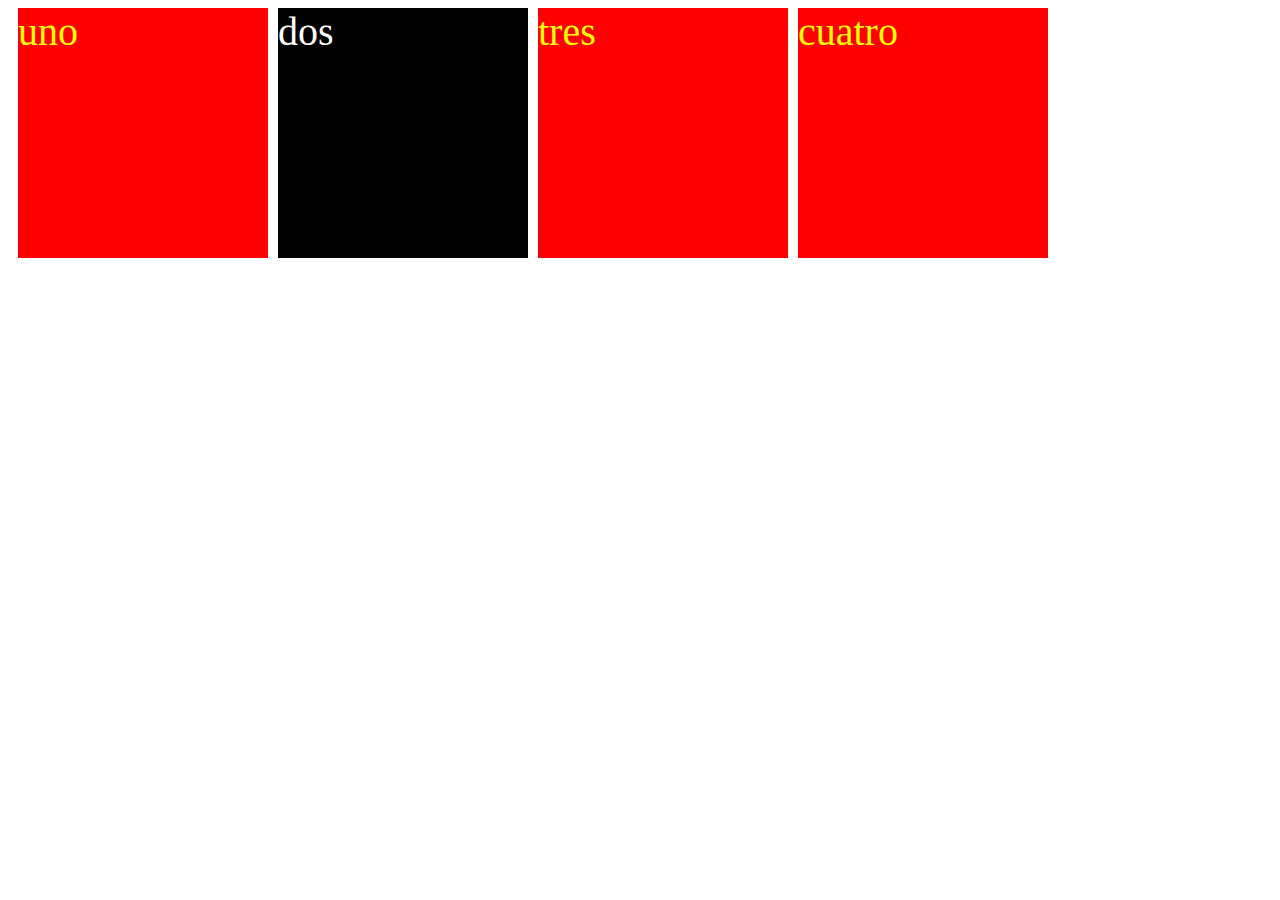
<file: JS-FRONT END_2022_1ercuatrimestre/CSS_Unidad2/index.html>
<!DOCTYPE html>
<html lang="es">
<head>
    <meta charset="UTF-8">
    <meta http-equiv="X-UA-Compatible" content="IE=edge">
    <meta name="viewport" content="width=device-width, initial-scale=1.0">
    <link rel="stylesheet" href="css/style.css">
    <title>Index</title>
</head>
<body>
    <div class="container">
        <div class="box">
            <a>uno</a>
        </div>
        <div class="box" id="box-two">
            <a>dos</a>
        </div>
        <div class="box">
            <a>tres</a>
        </div>
        <div class="box">
            <a>cuatro</a>
        </div>
    </div>
</body>
</html>
</file>
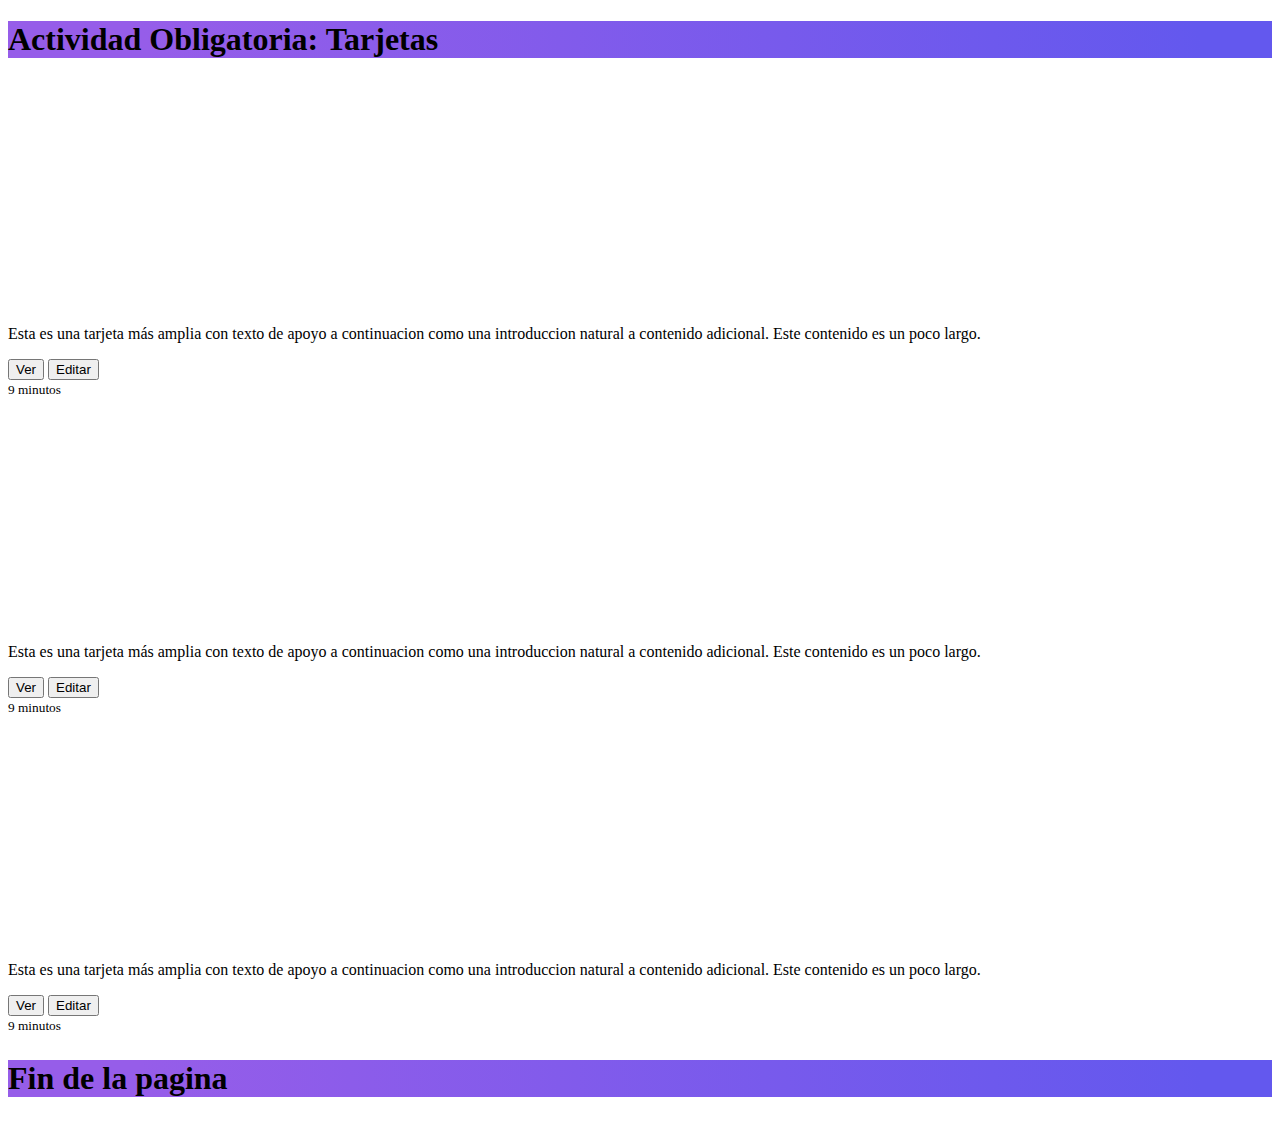
<file: js-front-end-2022-1er-cuatrimestre/bootstrap-unidad-1/index.html>
<!DOCTYPE html>
<html lang="en">
	<head>
		<meta charset="UTF-8" />
		<meta http-equiv="X-UA-Compatible" content="IE=edge" />
		<meta name="viewport" content="width=device-width, initial-scale=1.0" />
		<link rel="stylesheet" href="styles/style.css" />
		<link
			href="https://cdn.jsdelivr.net/npm/bootstrap@5.1.3/dist/css/bootstrap.min.css"
			rel="stylesheet"
			integrity="sha384-1BmE4kWBq78iYhFldvKuhfTAU6auU8tT94WrHftjDbrCEXSU1oBoqyl2QvZ6jIW3"
			crossorigin="anonymous"
		/>
		<title>Document</title>
	</head>

	<body class="d-flex flex-column justify-content-lg-start min-vh-100">
		<header class="py-2">
			<h1 class="display-4 text-center text-light">
				Actividad Obligatoria: Tarjetas
			</h1>
		</header>

		<div class="container my-4">
			<div class="row row-cols-1 row-cols-md-3 g-4">
				<!-- Tarjeta 1 -->
				<div class="col">
					<div class="card">
						<img class="card-img-top" />
						<div class="card-body">
							<p class="card-text">
								Esta es una tarjeta más amplia con texto de apoyo a continuacion
								como una introduccion natural a contenido adicional. Este
								contenido es un poco largo.
							</p>
							<div class="d-flex">
								<div
									class="btn-group btn-group-sm"
									role="group"
									aria-label="Basic example"
								>
									<button href="#" class="btn btn-outline-secondary">
										Ver
									</button>
									<button href="#" class="btn btn-outline-secondary">
										Editar
									</button>
								</div>
								<small class="text-end text-secondary my-auto ms-auto"
									>9 minutos</small
								>
							</div>
						</div>
					</div>
				</div>
				<!-- Tarjeta 2 -->
				<div class="col">
					<div class="card">
						<img class="card-img-top" />
						<div class="card-body">
							<p class="card-text">
								Esta es una tarjeta más amplia con texto de apoyo a continuacion
								como una introduccion natural a contenido adicional. Este
								contenido es un poco largo.
							</p>
							<div class="d-flex justify-content-between">
								<div
									class="btn-group btn-group-sm"
									role="group"
									aria-label="Basic example"
								>
									<button href="#" class="btn btn-outline-secondary">
										Ver
									</button>
									<button href="#" class="btn btn-outline-secondary">
										Editar
									</button>
								</div>
								<small class="text-end text-secondary my-auto">9 minutos</small>
							</div>
						</div>
					</div>
				</div>
				<!-- Tarjeta 3 -->
				<div class="col">
					<div class="card">
						<img class="card-img-top" />
						<div class="card-body">
							<p class="card-text">
								Esta es una tarjeta más amplia con texto de apoyo a continuacion
								como una introduccion natural a contenido adicional. Este
								contenido es un poco largo.
							</p>
							<div class="d-flex justify-content-between">
								<div
									class="btn-group btn-group-sm"
									role="group"
									aria-label="Basic example"
								>
									<button href="#" class="btn btn-outline-secondary">
										Ver
									</button>
									<button href="#" class="btn btn-outline-secondary">
										Editar
									</button>
								</div>
								<small class="text-end text-secondary my-auto">9 minutos</small>
							</div>
						</div>
					</div>
				</div>
			</div>
		</div>

		<footer class="mt-auto pt-2 pb-2">
			<h2 class="display-5 text-center text-light">Fin de la pagina</h2>
		</footer>

		<script
			src="https://cdn.jsdelivr.net/npm/bootstrap@5.1.3/dist/js/bootstrap.bundle.min.js"
			integrity="sha384-ka7Sk0Gln4gmtz2MlQnikT1wXgYsOg+OMhuP+IlRH9sENBO0LRn5q+8nbTov4+1p"
			crossorigin="anonymous"
		></script>
	</body>
</html>
</file>
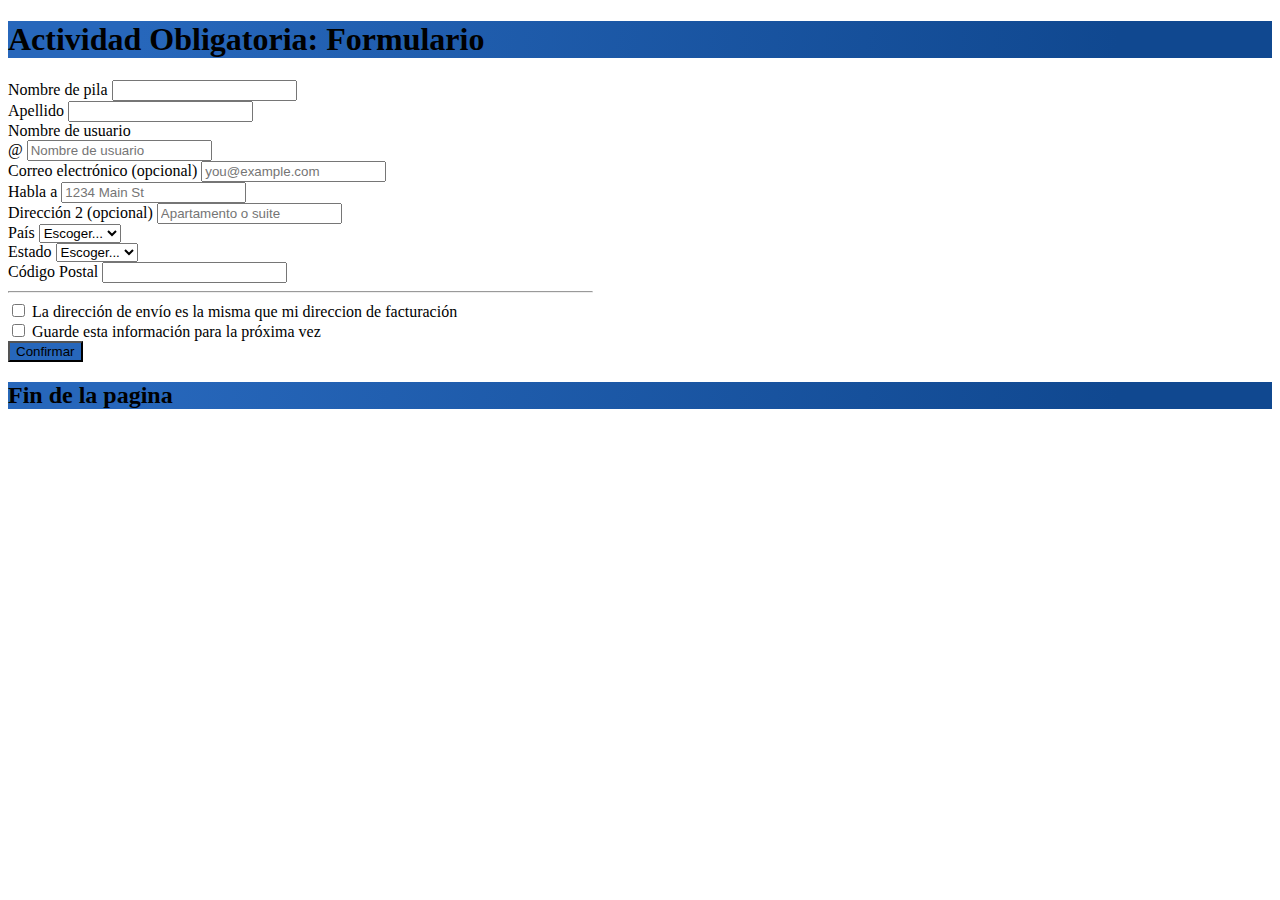
<file: js-front-end-2022-1er-cuatrimestre/bootstrap-unidad-2/index.html>
<!DOCTYPE html>
<html lang="en">
	<head>
		<meta charset="UTF-8" />
		<meta http-equiv="X-UA-Compatible" content="IE=edge" />
		<meta name="viewport" content="width=device-width, initial-scale=1.0" />
		<link
			href="https://cdn.jsdelivr.net/npm/bootstrap@5.1.3/dist/css/bootstrap.min.css"
			rel="stylesheet"
			integrity="sha384-1BmE4kWBq78iYhFldvKuhfTAU6auU8tT94WrHftjDbrCEXSU1oBoqyl2QvZ6jIW3"
			crossorigin="an onymous"
		/>
		<link rel="stylesheet" href="styles/style.css" />
		<title>Document</title>
	</head>

	<body class="d-flex flex-column justify-content-start min-vh-100">
		<header>
			<div class="pt-2 pb-2">
				<h1 class="display-4 text-center text-light">
					Actividad Obligatoria: Formulario
				</h1>
			</div>
		</header>

		<form class="form m-4 align-self-center">
			<div class="row g-4">
				<div class="col-md-6">
					<label for="name-input" class="form-label">Nombre de pila</label>
					<input type="text" class="form-control" id="name-input" />
				</div>
				<div class="col-md-6">
					<label for="lastname-input" class="form-label">Apellido</label>
					<input type="text" class="form-control" id="lastname-input" />
				</div>
				<div class="col-md-12">
					<label for="user-input" class="form-label">Nombre de usuario</label>
					<div class="input-group">
						<span class="input-group-text" id="addon1">@</span>
						<input
							type="text"
							id="user-input"
							class="form-control"
							placeholder="Nombre de usuario"
							aria-label="Nombre de usuario"
							aria-describedby="addon1"
						/>
					</div>
				</div>
				<div class="col-md-12">
					<label for="email-input" class="form-label"
						>Correo electrónico
						<span class="text-black-50">(opcional)</span></label
					>
					<input
						type="email"
						class="form-control"
						id="email-input"
						placeholder="you@example.com"
					/>
				</div>
				<div class="col-md-12">
					<label for="address-input" class="form-label">Habla a</label>
					<input
						type="text"
						class="form-control"
						id="address-input"
						placeholder="1234 Main St"
					/>
				</div>
				<div class="col-md-12">
					<label for="address2-input" class="form-label"
						>Dirección 2 <span class="text-secondary">(opcional)</span></label
					>
					<input
						type="text"
						class="form-control"
						id="address2-input"
						placeholder="Apartamento o suite"
					/>
				</div>
				<div class="col-md-5">
					<label for="country-input" class="form-label">País</label>
					<select id="country-input" class="form-select">
						<option selected>Escoger...</option>
						<option>Pais 1</option>
						<option>Pais 2</option>
						<option>Pais 3</option>
					</select>
				</div>
				<div class="col-md-4">
					<label for="state-input" class="form-label">Estado</label>
					<select id="state-input" class="form-select">
						<option selected>Escoger...</option>
						<option>Estado 1</option>
						<option>Estado 2</option>
						<option>Estado 3</option>
					</select>
				</div>
				<div class="col-md-3 mb-3">
					<label for="zipcode-input" class="form-label text-nowrap"
						>Código Postal</label
					>
					<input
						type="text"
						id="zipcode	-input"
						class="form-control"
						aria-label="Codigo Postal"
					/>
				</div>
			</div>
			<!-- Separarador horizontal-->
			<hr class="mb-4" />
			<div class="form-check">
				<input class="form-check-input" type="checkbox" id="same-dir-check" />
				<label class="form-check-label" for="same-dir-check">
					La dirección de envío es la misma que mi direccion de facturación
				</label>
			</div>
			<div class="form-check mb-3">
				<input class="form-check-input" type="checkbox" id="save-check" />
				<label class="form-check-label" for="save-check">
					Guarde esta información para la próxima vez
				</label>
			</div>
			<div class="text-end">
				<button type="submit" class="btn btn-primary mb-3">Confirmar</button>
			</div>
		</form>

		<footer class="mt-auto">
			<div class="pt-2 pb-2">
				<h2 class="display-5 text-center text-light">Fin de la pagina</h2>
			</div>
		</footer>

		<script
			src="https://cdn.jsdelivr.net/npm/bootstrap@5.1.3/dist/js/bootstrap.bundle.min.js"
			integrity="sha384-ka7Sk0Gln4gmtz2MlQnikT1wXgYsOg+OMhuP+IlRH9sENBO0LRn5q+8nbTov4+1p"
			crossorigin="anonymous"
		></script>
	</body>
</html>
</file>
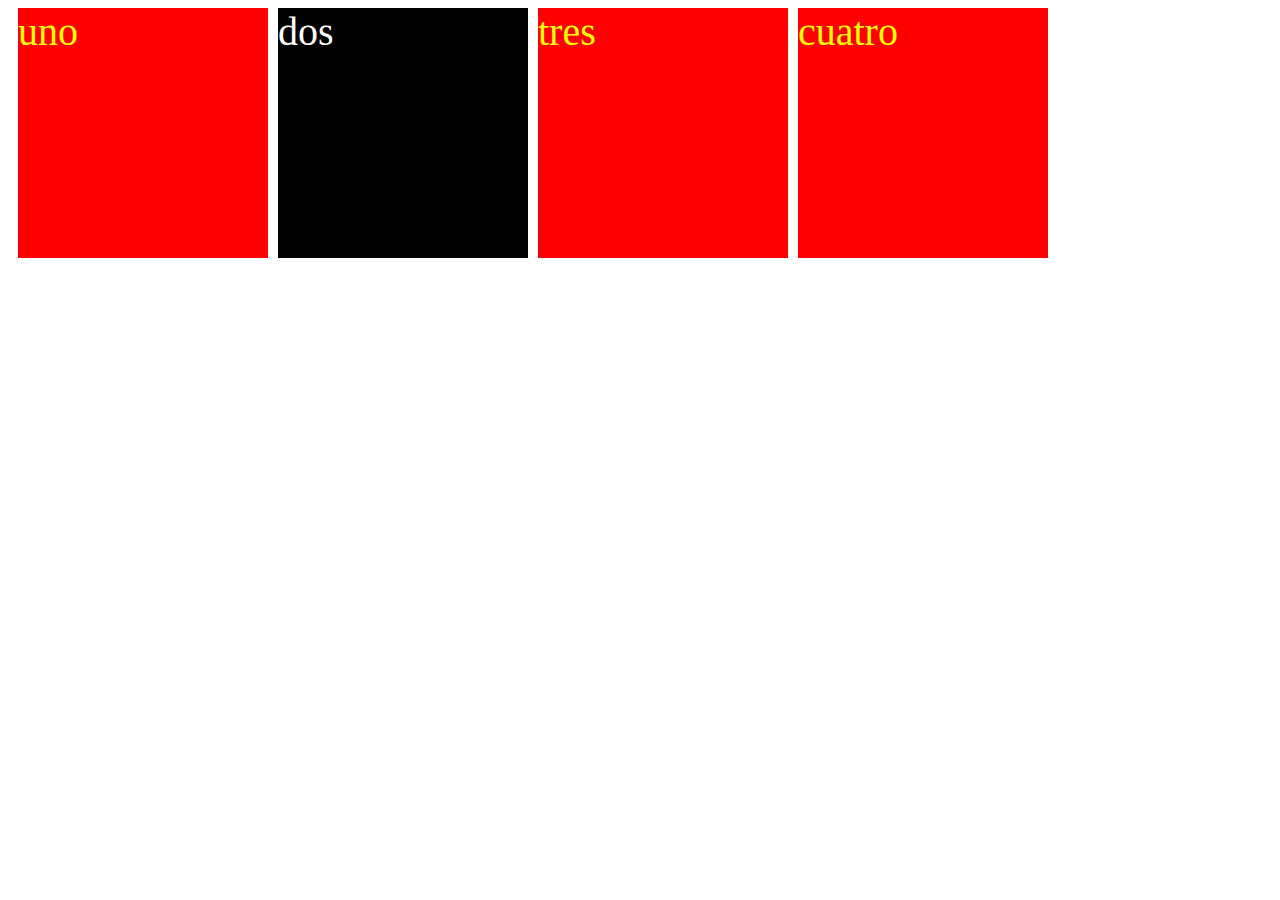
<file: js-front-end-2022-1er-cuatrimestre/css-unidad-2/index.html>
<!DOCTYPE html>
<html lang="es">
<head>
    <meta charset="UTF-8">
    <meta http-equiv="X-UA-Compatible" content="IE=edge">
    <meta name="viewport" content="width=device-width, initial-scale=1.0">
    <link rel="stylesheet" href="styles/style.css">
    <title>Ejercicio Obligatorio</title>
</head>
<body>
    <div class="container">
        <div class="box">
            <a>uno</a>
        </div>
        <div class="box" id="box-two">
            <a>dos</a>
        </div>
        <div class="box">
            <a>tres</a>
        </div>
        <div class="box">
            <a>cuatro</a>
        </div>
    </div>
</body>
</html>
</file>
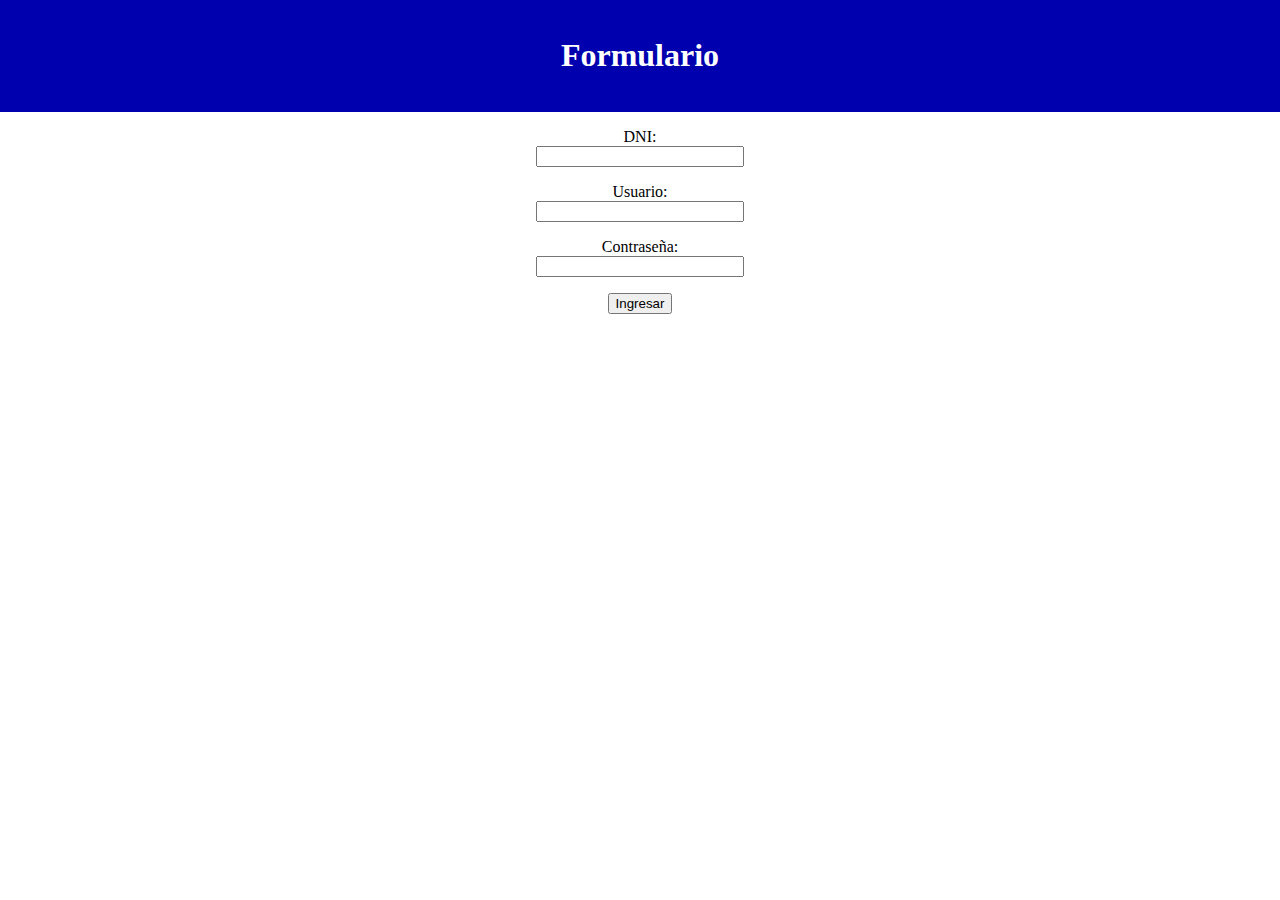
<file: js-front-end-2022-1er-cuatrimestre/html-unidad-2/index.html>
<!DOCTYPE html>
<html lang="en">

<head>
    <meta charset="UTF-8">
    <meta http-equiv="X-UA-Compatible" content="IE=edge">
    <meta name="viewport" content="width=device-width, initial-scale=1.0">
    <link rel="stylesheet" href="styles/style.css">
    <title>Formulario</title>
</head>

<body>
    <header>
        <h1>Formulario</h1>
    </header>
    <form>
        <p>
            <label for="dni">DNI: </label>
            <input type="text" name="dni">
        </p>

        <p>
            <label for="user">Usuario: </label>
            <input type="text" name="user">
        </p>

        <p>
            <label for="password">Contraseña: </label>
            <input type="text" name="password">
        </p>

        <input type="submit" value="Ingresar">
    </form>

</body>

</html>
</file>
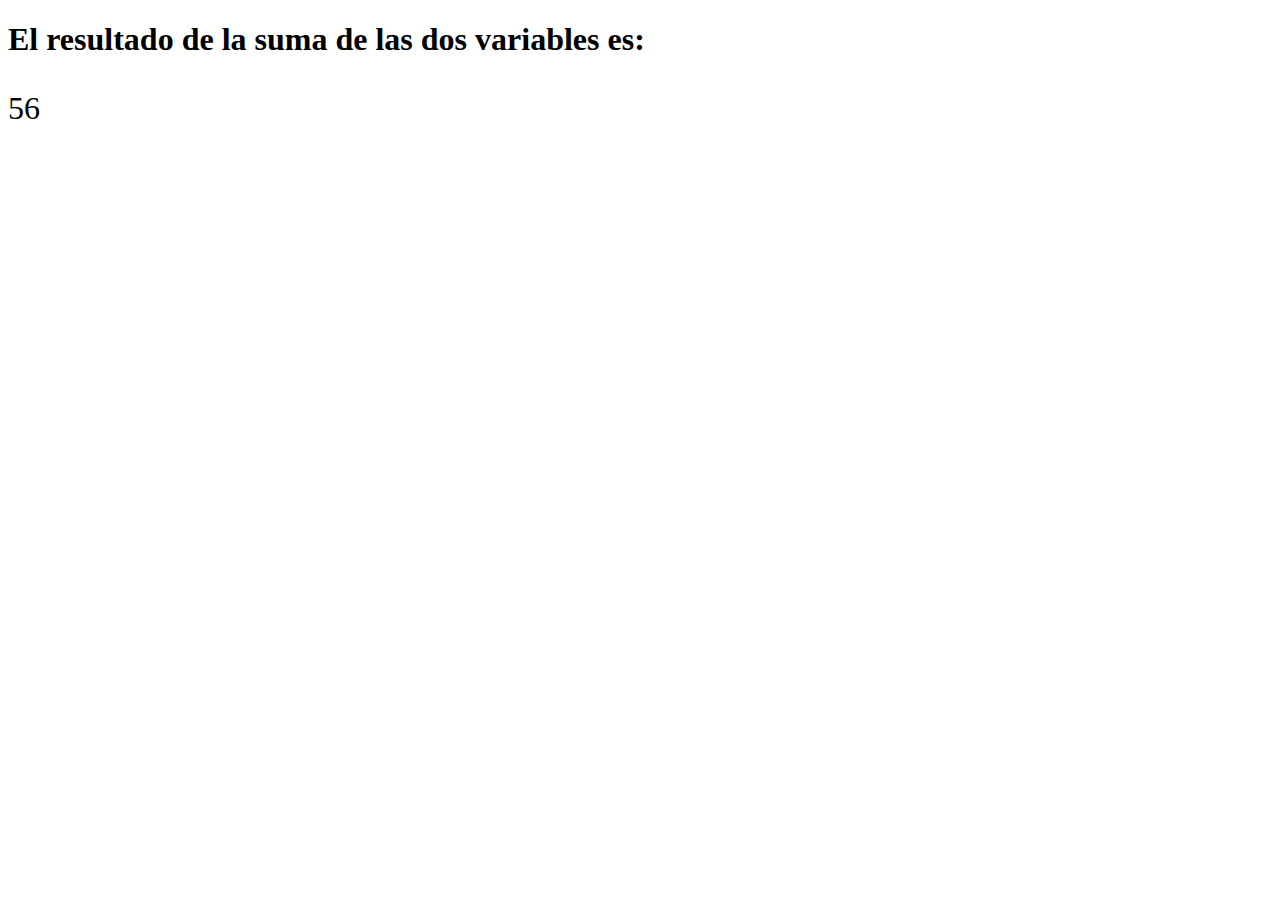
<file: js-front-end-2022-1er-cuatrimestre/javascript-unidad-1/index.html>
<!DOCTYPE html>
<html lang="en">
	<head>
		<meta charset="UTF-8" />
		<meta http-equiv="X-UA-Compatible" content="IE=edge" />
		<meta name="viewport" content="width=device-width, initial-scale=1.0" />
		<title>Document</title>
	</head>
	<body>
		<h1>El resultado de la suma de las dos variables es:</h1>
		<script>
			window.onload = function () {
				let primera = 40;
				let segunda = 16;
				let sumaTotal = primera + segunda;

				tag = document.createElement("p");
				tag.style = "font-size: 32px; font-weight: normal";
				tag.innerHTML = sumaTotal;

				body = document.getElementsByTagName("body");
				body[0].appendChild(tag);
			};
		</script>
	</body>
</html>
</file>
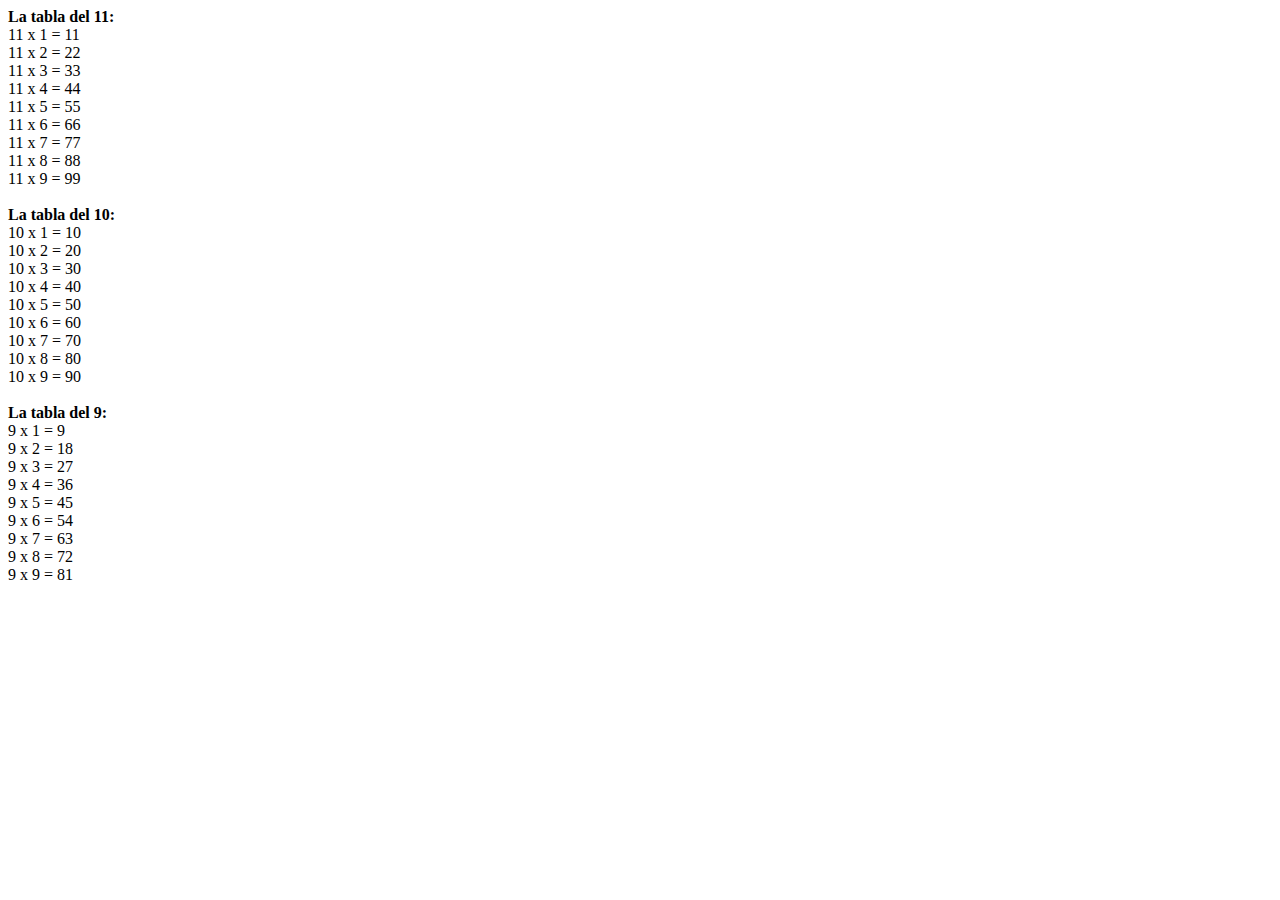
<file: js-front-end-2022-1er-cuatrimestre/javascript-unidad-2/index.html>
<!DOCTYPE html>
<html lang="en">
  <head>
    <meta charset="UTF-8" />
    <meta http-equiv="X-UA-Compatible" content="IE=edge" />
    <meta name="viewport" content="width=device-width, initial-scale=1.0" />
    <title>Tablas de multiplicar</title>
  </head>
  <body>
    <h1>Tablas de multiplicar</h1>
    <script>
      window.onload = printTables1;

      // Funcion para imprimir las tablas de multiplicar con document.write()
      function printTables1() {
        for (let multiplicand = 11; multiplicand >= 9; --multiplicand) {
          document.write(`<b>La tabla del ${multiplicand}:</b><br>`);
          for (let multiplier = 1; multiplier < 10; multiplier++)
            document.write(`${multiplicand} x ${multiplier} = ${multiplicand * multiplier}<br>`);
          document.write("<br>");
        }
      }

      // Funcion para imprimir las tablas de multiplicar adjuntando nuevos elementos al documento
      function printTables2() {
        for (let multiplicand = 11; multiplicand >= 9; --multiplicand) {
          // Crear un nuevo elemento <p>
          const newElement = document.createElement("p");
          let content = `<b>La tabla del ${multiplicand}:</b><br>`;
          for (let multiplier = 1; multiplier < 10; multiplier++)
            content += `${multiplicand} x ${multiplier} = ${multiplicand * multiplier}<br>`;
          // Modificar el contenido del nuevo elemento
          newElement.innerHTML = content;
          // Adjuntar el nuevo elemento al body
          document.body.appendChild(newElement);
        }
      }
    </script>
  </body>
</html>
</file>
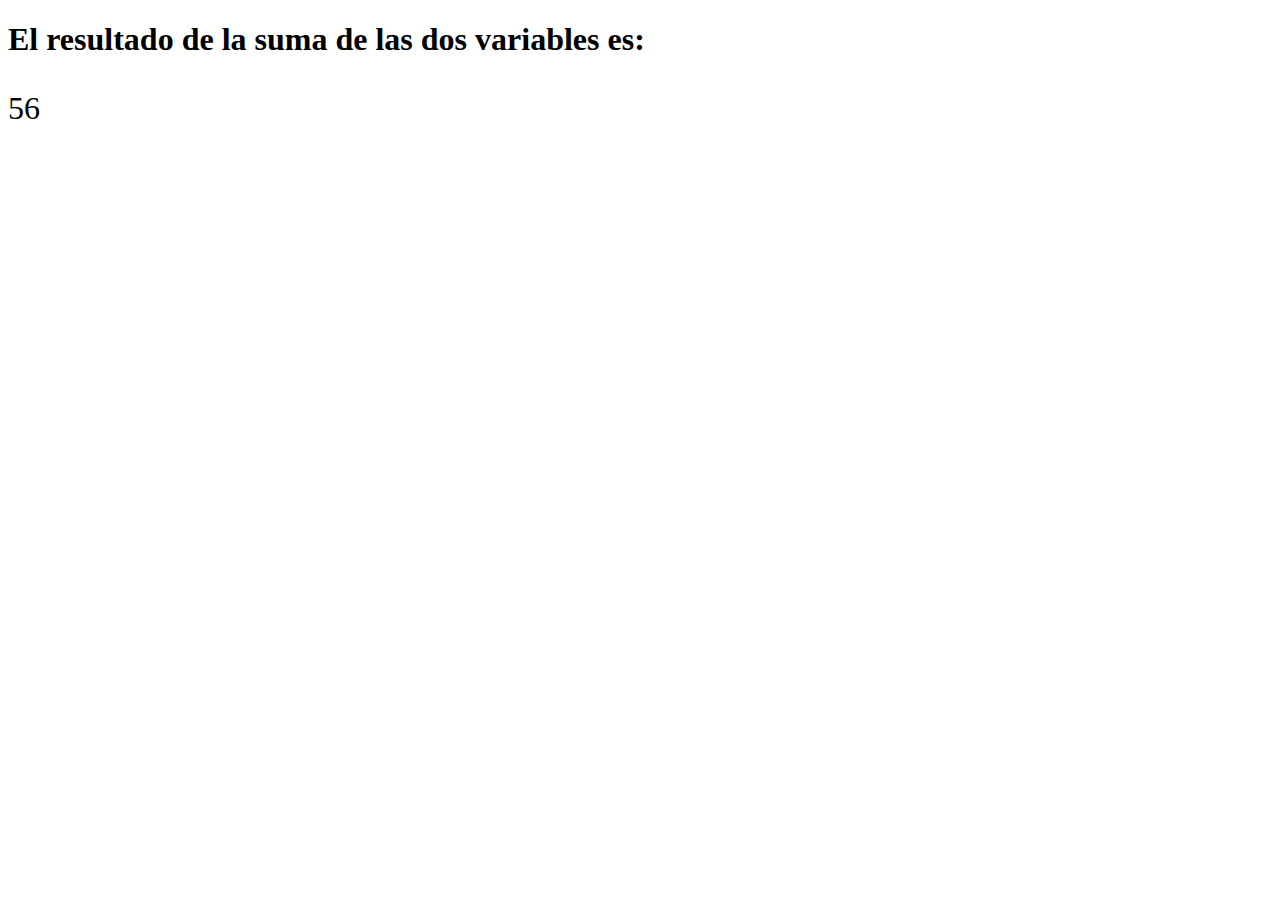
<file: JS-FRONT_END_2022_1ercuatrimestre/JavaScript_Unidad1/index.html>
<!DOCTYPE html>
<html lang="en">
	<head>
		<meta charset="UTF-8" />
		<meta http-equiv="X-UA-Compatible" content="IE=edge" />
		<meta name="viewport" content="width=device-width, initial-scale=1.0" />
		<title>Document</title>
	</head>
	<body>
		<h1>El resultado de la suma de las dos variables es:</h1>
		<p style="font-size: 32px; font-weight: normal" id="resultado"></p>
		<script>
			window.onload = function () {
				let primera = 40;
				let segunda = 16;
				let sumaTotal = primera + segunda;

				document.getElementById("resultado").innerHTML = sumaTotal;
			};
		</script>
	</body>
</html>
</file>
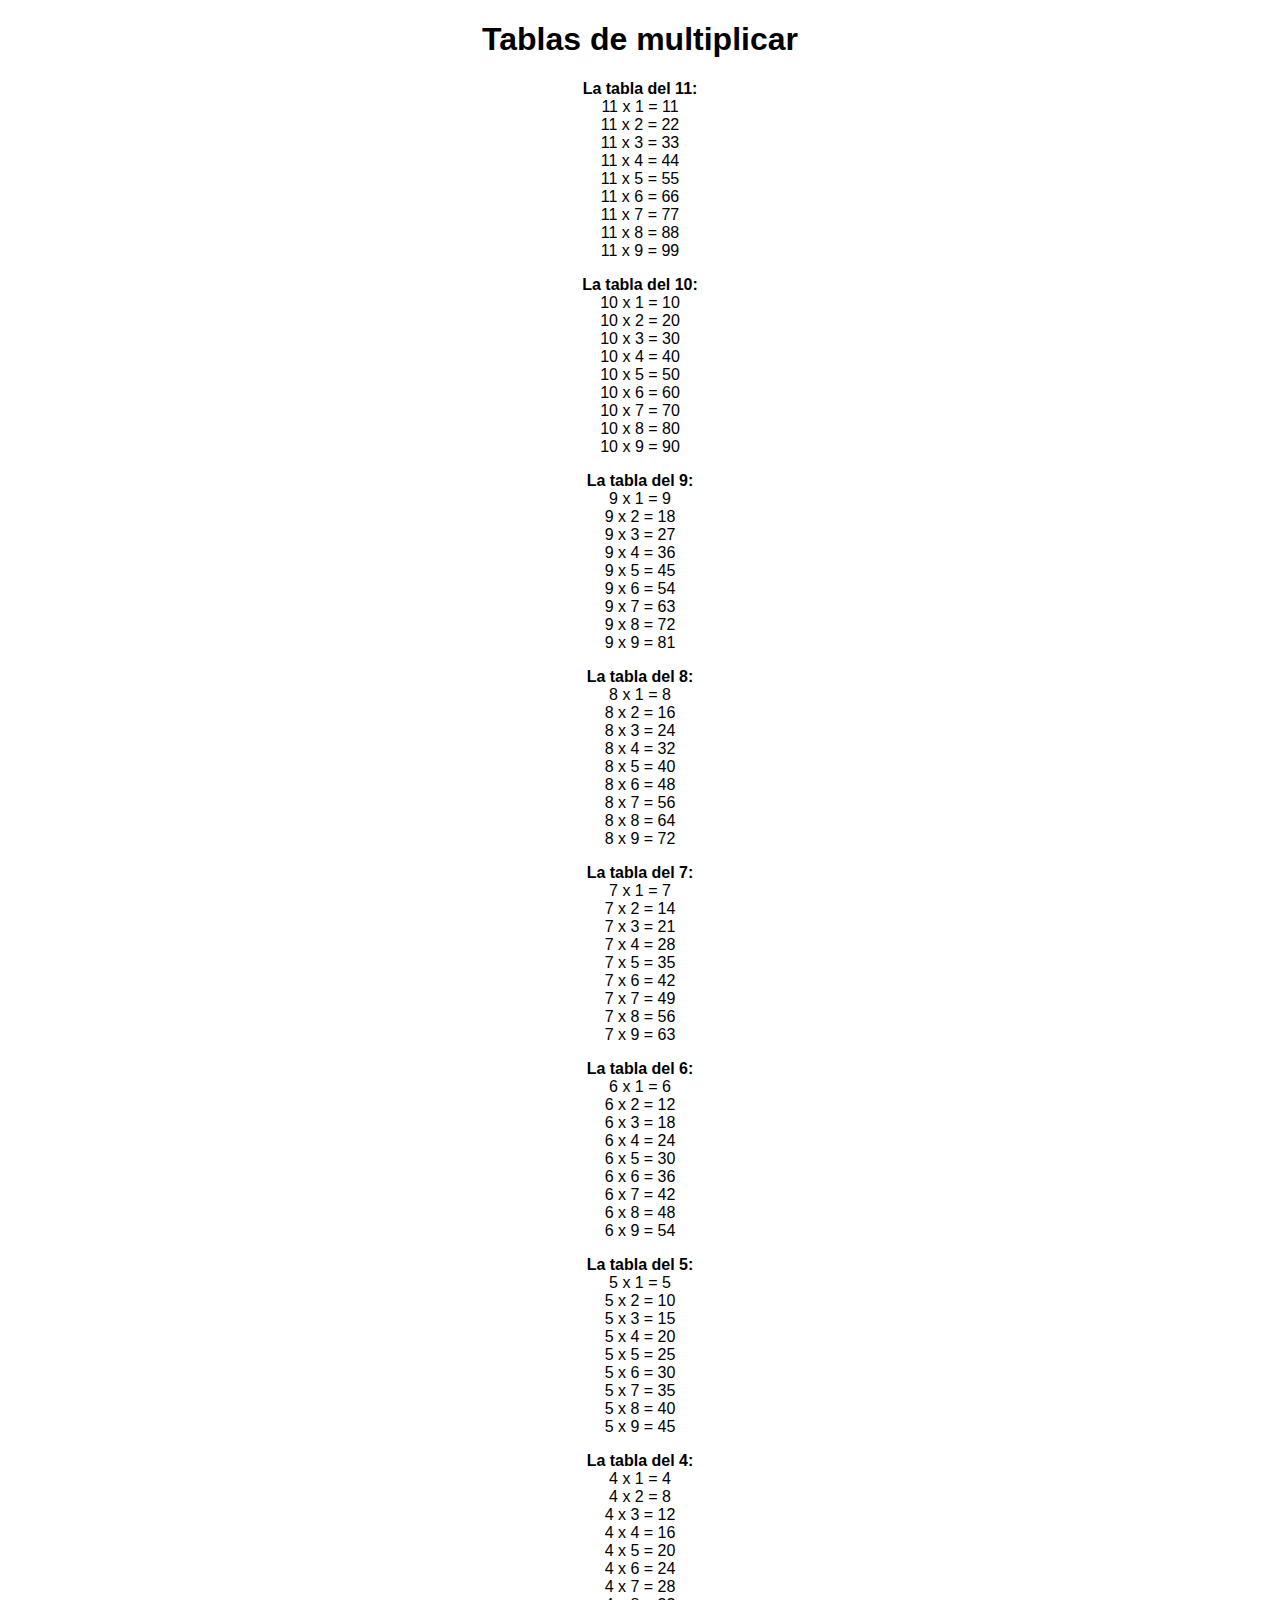
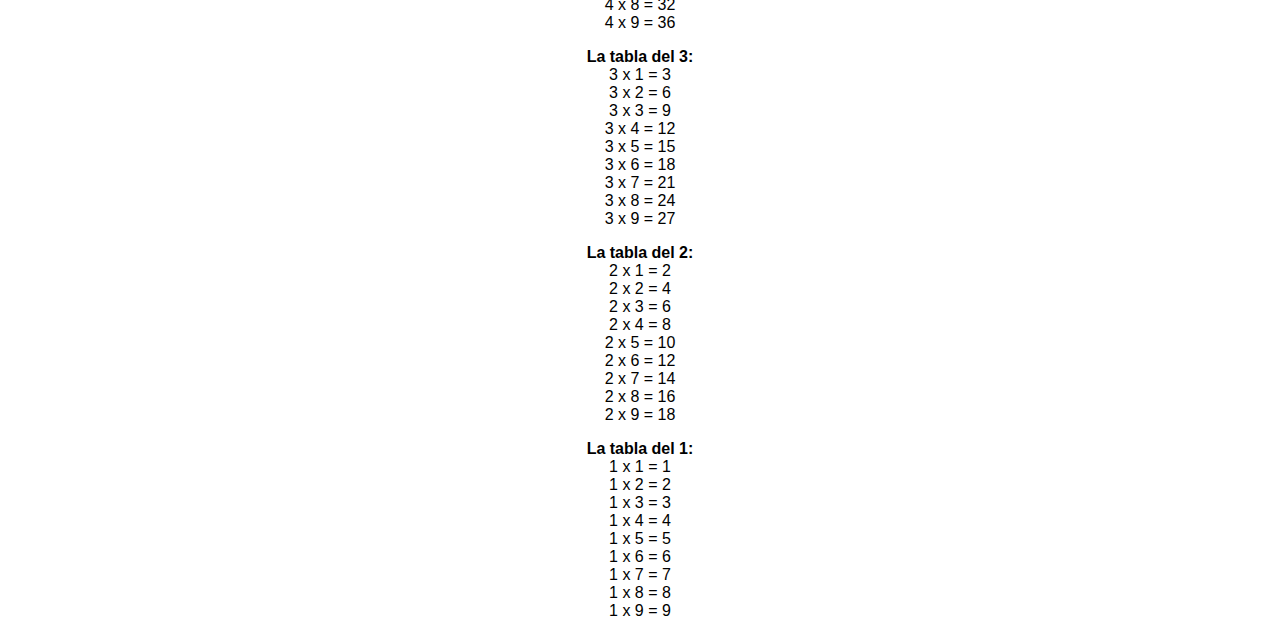
<file: JS-FRONT_END_2022_1ercuatrimestre/JavaScript_Unidad2/index.html>
<!DOCTYPE html>
<html lang="en">
	<head>
		<meta charset="UTF-8" />
		<meta http-equiv="X-UA-Compatible" content="IE=edge" />
		<meta name="viewport" content="width=device-width, initial-scale=1.0" />
		<title>Tablas de multiplicar</title>
	</head>
	<body>
		<h1>Tablas de multiplicar</h1>
		<div id="tablesPlaceholder"></div>

		<script>
			window.onload = function () {
				let tablesPlaceholder = document.getElementById("tablesPlaceholder");

				for (let number = 11; number > 0; number--) {
					let tag = document.createElement("p");
					let text = `<b>La tabla del ${number}:</b><br>`;
					for (let multiplyBy = 1; multiplyBy <= 9; multiplyBy++) {
						text += `${number} x ${multiplyBy} = ${number * multiplyBy}<br>`;
					}
					tag.innerHTML = text;
					tablesPlaceholder.appendChild(tag);
				}
			};
		</script>
		<style>
			* {
				font-family: sans-serif;
				text-align: center;
			}
		</style>
	</body>
</html>
</file>
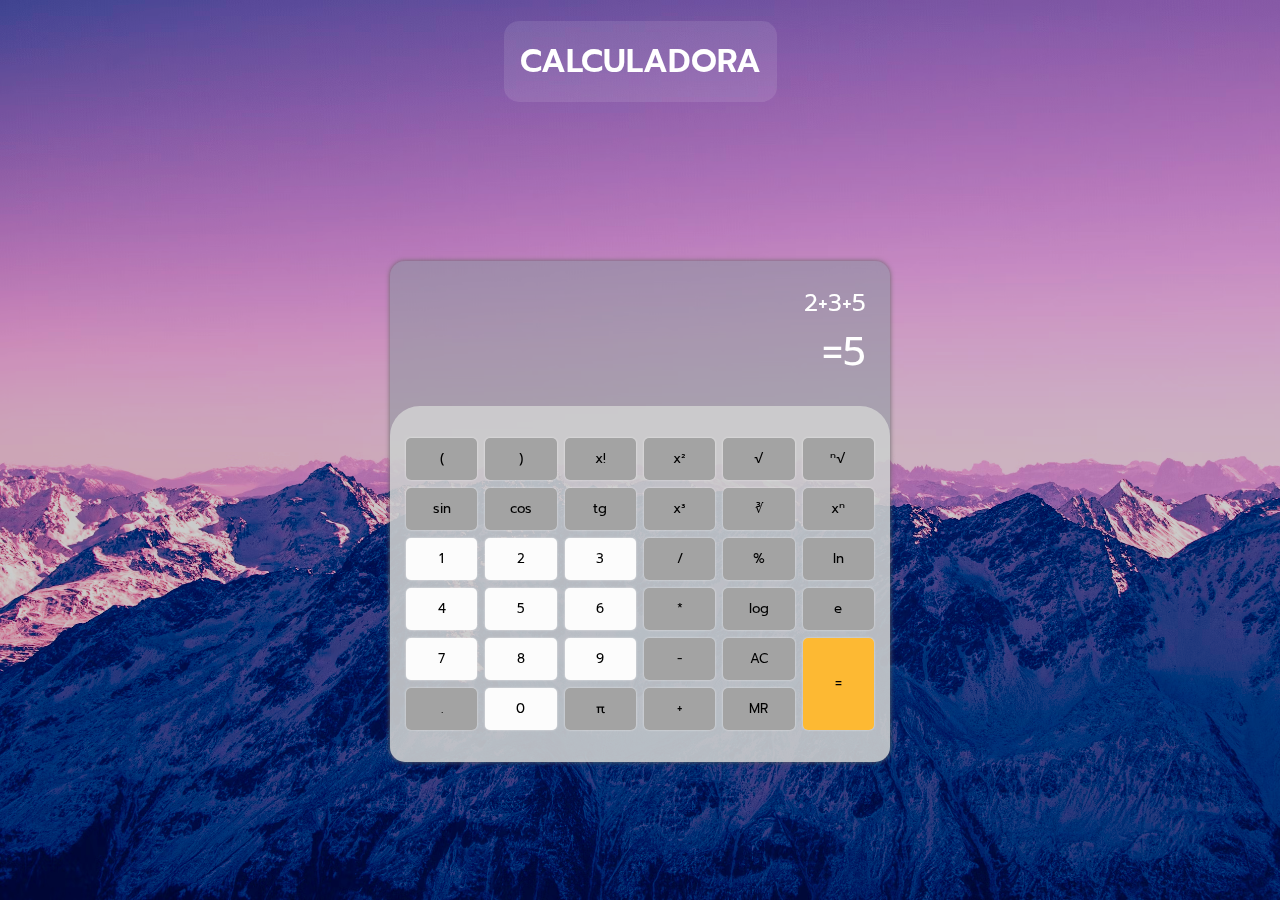
<file: react-front-end-2022-2do-cuatrimestre/calculadora/index.html>
<!DOCTYPE html>
<html lang="en">
  <head>
    <meta charset="UTF-8" />
    <meta http-equiv="X-UA-Compatible" content="IE=edge" />
    <meta name="viewport" content="width=device-width, initial-scale=1.0" />
    <link rel="stylesheet" href="https://fonts.googleapis.com/css?family=Prompt">
    <link rel="stylesheet" href="style.css" />
    <title>Calculadora</title>
  </head>
  <body>
    <header class="header">
      <h1 class="header__title">CALCULADORA</h1>
    </header>
    <div class="main-content">
      <!-- Calculadora: Inicio-->
      <div class="calculator">
        <div class="calculator__screen-container">
          <div class="calculator__screen">
            <div class="calculator__screen-operation">2+3+5</div>
            <div class="calculator__screen-result">=5</div>
          </div>
        </div>
        <div class="calculator__keyboard">
          <button class="calculator__button calculator__button_alt">(</button>
          <button class="calculator__button calculator__button_alt">)</button>
          <button class="calculator__button calculator__button_alt">x!</button>
          <button class="calculator__button calculator__button_alt">x²</button>
          <button class="calculator__button calculator__button_alt">√</button>
          <button class="calculator__button calculator__button_alt">ⁿ√</button>
          <button class="calculator__button calculator__button_alt">sin</button>
          <button class="calculator__button calculator__button_alt">cos</button>
          <button class="calculator__button calculator__button_alt">tg</button>
          <button class="calculator__button calculator__button_alt">x³</button>
          <button class="calculator__button calculator__button_alt">∛</button>
          <button class="calculator__button calculator__button_alt">xⁿ</button>
          <button class="calculator__button">1</button>
          <button class="calculator__button">2</button>
          <button class="calculator__button">3</button>
          <button class="calculator__button calculator__button_alt">/</button>
          <button class="calculator__button calculator__button_alt">%</button>
          <button class="calculator__button calculator__button_alt">ln</button>
          <button class="calculator__button">4</button>
          <button class="calculator__button">5</button>
          <button class="calculator__button">6</button>
          <button class="calculator__button calculator__button_alt">*</button>
          <button class="calculator__button calculator__button_alt">log</button>
          <button class="calculator__button calculator__button_alt">e</button>
          <button class="calculator__button">7</button>
          <button class="calculator__button">8</button>
          <button class="calculator__button">9</button>
          <button class="calculator__button calculator__button_alt">-</button>
          <button class="calculator__button calculator__button_alt">AC</button>
          <button class="calculator__button calculator__button_alt">.</button>
          <button class="calculator__button">0</button>
          <button class="calculator__button calculator__button_alt">π</button>
          <button class="calculator__button calculator__button_alt">+</button>
          <button class="calculator__button calculator__button_alt">MR</button>
          <button class="calculator__button calculator__button-equal">=</button>
        </div>
      </div>
      <!-- Calculadora: Final-->
    </div>
  </body>
</html>
</file>
<file: JS-FRONT END_2022_1ercuatrimestre/CSS_Unidad2/css/style.css>
.container {
    display: flex;
    flex-direction: row;
    flex-wrap: wrap;
}

.box {
    background-color: red;
    font-size:40px;
    color: yellow;
    width: 250px;
    height: 250px;
    margin-left: 10px;
    margin-bottom: 10px;
}

#box-two {
    background-color: black;
    color: white;
}
</file>
<file: js-front-end-2022-1er-cuatrimestre/bootstrap-unidad-1/styles/style.css>
:root {
	--main-bg-color: rgb(37, 145, 251);
	--main-bg-image: linear-gradient(
		83.2deg,
		rgba(150, 93, 233, 1) 10.8%,
		rgba(99, 88, 238, 1) 94.3%
	);
}

header {
	background-color: var(--main-bg-color);
	background-image: var(--main-bg-image);
}

footer {
	background-color: var(--main-bg-color);
	background-image: var(--main-bg-image);
}

.display-5 {
	/* used on footer */
	font-size: 2rem !important;
}

.card img {
	background-color: rgb(126, 127, 133);
	object-fit: cover;
	min-height: 225px;
}
</file>
<file: js-front-end-2022-1er-cuatrimestre/bootstrap-unidad-2/styles/style.css>
:root {
	--main-bg-color: rgb(37, 145, 251);
	--main-bg-image: linear-gradient(
		96.5deg,
		rgba(39, 103, 187, 1) 10.4%,
		rgba(16, 72, 144, 1) 87.7%
	);
}

header {
	background-color: var(--main-bg-color);
	background-image: var(--main-bg-image);
}

footer {
	background-color: var(--main-bg-color);
	background-image: var(--main-bg-image);
}

.form {
	max-width: 585px;
}

.display-5 {
	/* used on footer */
	font-size: 1.5rem !important;
}

.btn-primary {
	background-color: rgba(39, 103, 187, 1) !important;
}
</file>
<file: js-front-end-2022-1er-cuatrimestre/css-unidad-2/styles/style.css>
.container {
    display: flex;
    flex-direction: row;
    flex-wrap: wrap;
}

.box {
    background-color: red;
    font-size:40px;
    color: yellow;
    width: 250px;
    height: 250px;
    margin-left: 10px;
    margin-bottom: 10px;
}

#box-two {
    background-color: black;
    color: white;
}
</file>
<file: js-front-end-2022-1er-cuatrimestre/html-unidad-2/styles/style.css>
html, body {
    margin: 0;
    padding: 0;
    border: 0;
    font-size: 100%;
    font: inherit;
    vertical-align: baseline;
}

header {
    background-color: #0000af;
    text-align: center;
    color: white;
    margin: 0px;
    padding: 1em;
}

form {
    text-align: center;
}

label {
    display: block;
}

input[type="text"] {
    margin-left: auto;
    width: 50%;
    max-width: 200px;
}
</file>
<file: react-front-end-2022-2do-cuatrimestre/calculadora/style.css>
* {
  box-sizing: border-box;
  -webkit-box-sizing: border-box;
  font-family: "Prompt", -apple-system, BlinkMacSystemFont, "Segoe UI", Roboto,
    Oxygen, Ubuntu, Cantarell, "Open Sans", "Helvetica Neue", sans-serif;
}

:root {
  --screen-color: rgba(132, 149, 155, 0.5);
  --calculator-color: rgba(213, 213, 213, 0.8);
  --button-color1: #fcfcfc;
  --button-color2: #a3a3a3;
  --button-color3: rgba(253, 185, 51, 1);
}

body {
  background-color: rgb(85, 17, 78);
  background-image: url("./background.avif");
  backdrop-filter: brightness(80%);
  background-attachment: fixed;
  background-size: cover;
  margin: 0;
  padding: 0;
  min-height: 100vh;
  min-width: 320px;
  display: flex;
  flex-wrap: wrap;
  align-items: flex-start;
}

.header {
  width: 100%;
  text-align: center;
}

.header__title {
  background-color: rgba(255, 255, 255, 0.1);
  display: inline-block;
  color: white;
  font-weight: 600;
  text-align: center;
  padding: 1rem;
  border-radius: 15px;
}

.main-content {
  width: 100%;
  padding: 1rem;
}

.calculator {
  background: var(--screen-color);
  box-shadow: 0 0 5px hsl(0, 0%, 40%);
  width: 100%;
  max-width: 500px;
  border-radius: 15px;
  margin: auto;
  overflow: hidden;
}

.calculator__screen {
  color: white;
  align-items: center;
  border-radius: 5px;
  padding: 1rem;
  margin: 0.5rem;
  text-align: end;
}

.calculator__screen-operation {
  font-size: 1.5rem;
}

.calculator__screen-result {
  font-size: 2.5rem;
}

.calculator__keyboard {
  background-color: var(--calculator-color);
  display: grid;
  grid-template-columns: repeat(6, 1fr);
  grid-gap: 0.5rem;
  padding: 2rem 1rem;
  border-radius: 30px 30px 0 0;
}

.calculator__button {
  background-color: var(--button-color1);
  line-height: 3em;
  border: none;
  border-radius: 5px;
  cursor: pointer;
  box-shadow: 0 0 2px #eee;
}

.calculator__button:hover {
  box-shadow: 0 0 10px rgb(255, 255, 255);
}

.calculator__button:active {
  box-shadow: 0 0 5px #eee;
  filter: brightness(75%);
}

.calculator__button_alt {
  background: var(--button-color2);
}

.calculator__button-equal {
  background-color: var(--button-color3);
  grid-row: 5/7;
  grid-column-start: 6;
}
</file>
